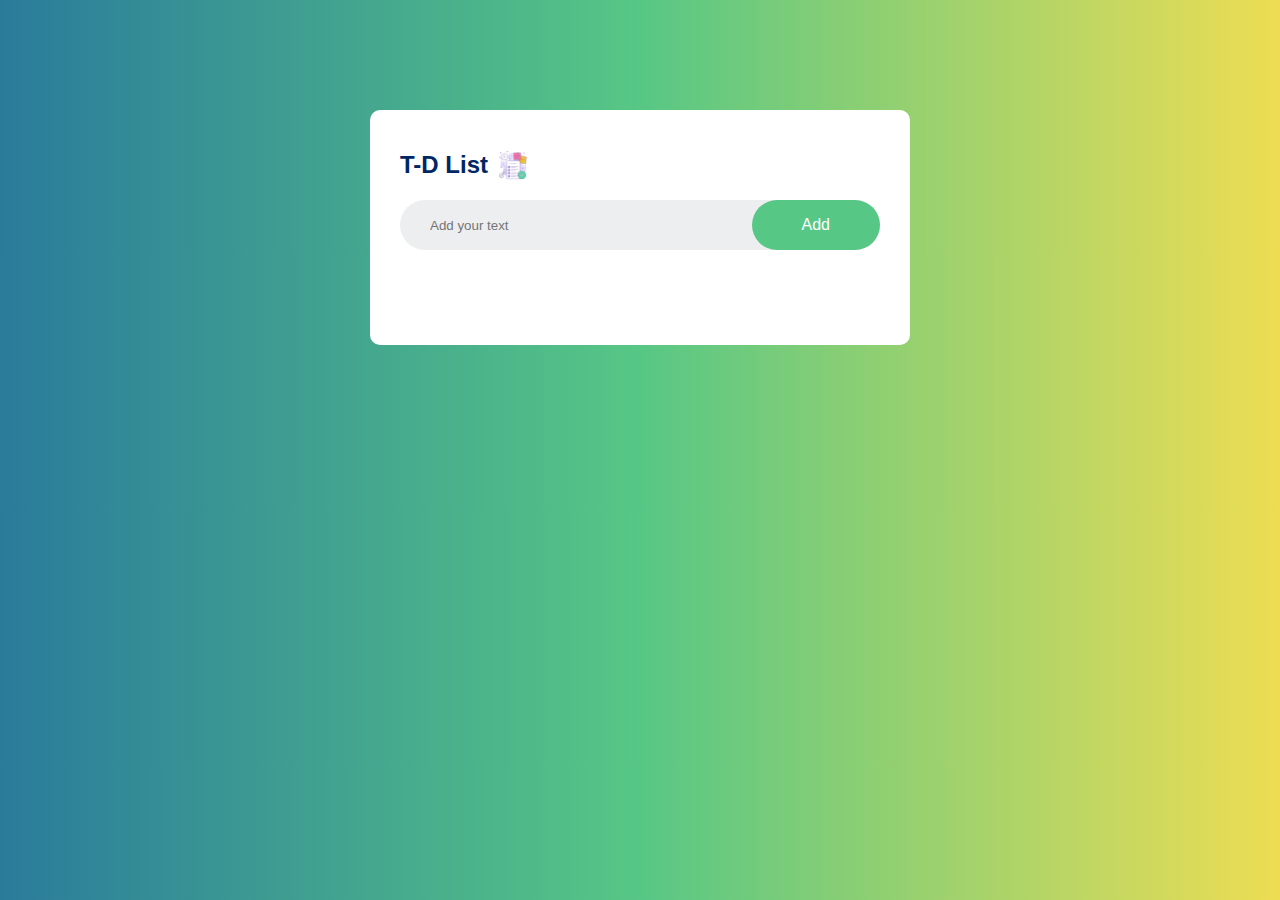
<file: TL-A/index.html>
<!DOCTYPE html>
<html>
    <head>
        <meta name="viewport" content="width=device-width, initial-scale=1">
        <title>TL App</title>
        <link rel="stylesheet" href="style.css">
    </head>
    <body>
        <div class="container">
            <div class="todo-app">
                <h2>T-D List <img src="images/icon.png" alt=""/></h2>
                <div class="row">
                    <input type="text" id="input-box" placeholder="Add your text">
                    <button onclick="addTask()">Add</button>
                </div>
                <ul id="list-container">
                   <!--- <li class="checked">Task 1</li>                                        <li>Task 1</li>
                    <li>Task 2</li>
                    <li>Task 3</li>-->
                </ul>
            </div>
        </div>

        <script src="script.js"></script>
  
    </body>
</html>
</file>
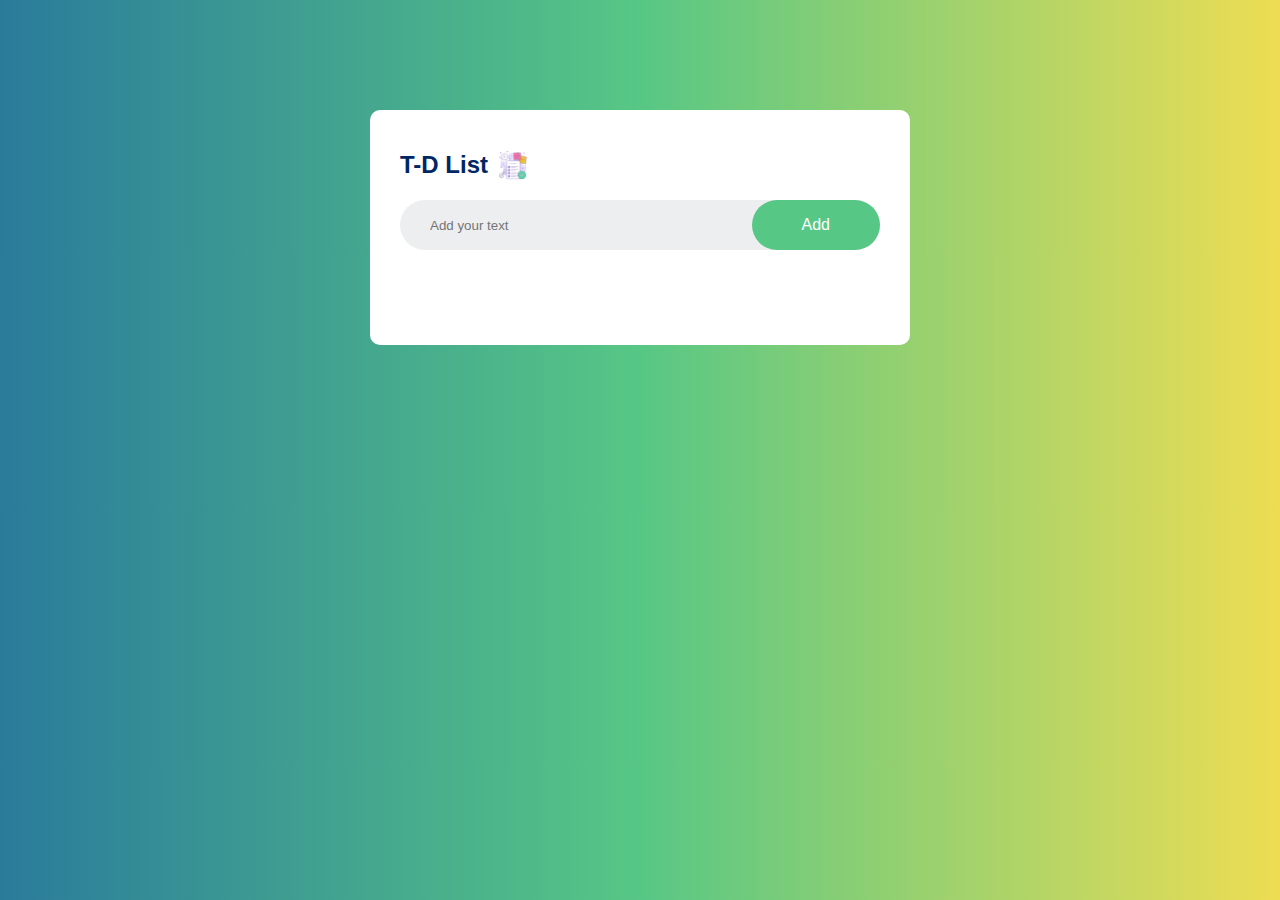
<file: tl-app/index.html>
<!DOCTYPE html>
<html>
    <head>
        <meta name="viewport" content="width=device-width, initial-scale=1">
        <title>TL App</title>
        <link rel="stylesheet" href="style.css">
    </head>
    <body>
        <div class="container">
            <div class="todo-app">
                <h2>T-D List <img src="images/icon.png" alt=""/></h2>
                <div class="row">
                    <input type="text" id="input-box" placeholder="Add your text">
                    <button>Add</button>
                </div>
                <ul id="list-container">
                   <!--- <li class="checked">Task 1</li>                                        <li>Task 1</li>
                    <li>Task 2</li>
                    <li>Task 3</li>-->
                </ul>
            </div>
        </div>
    </body>
</html>
</file>
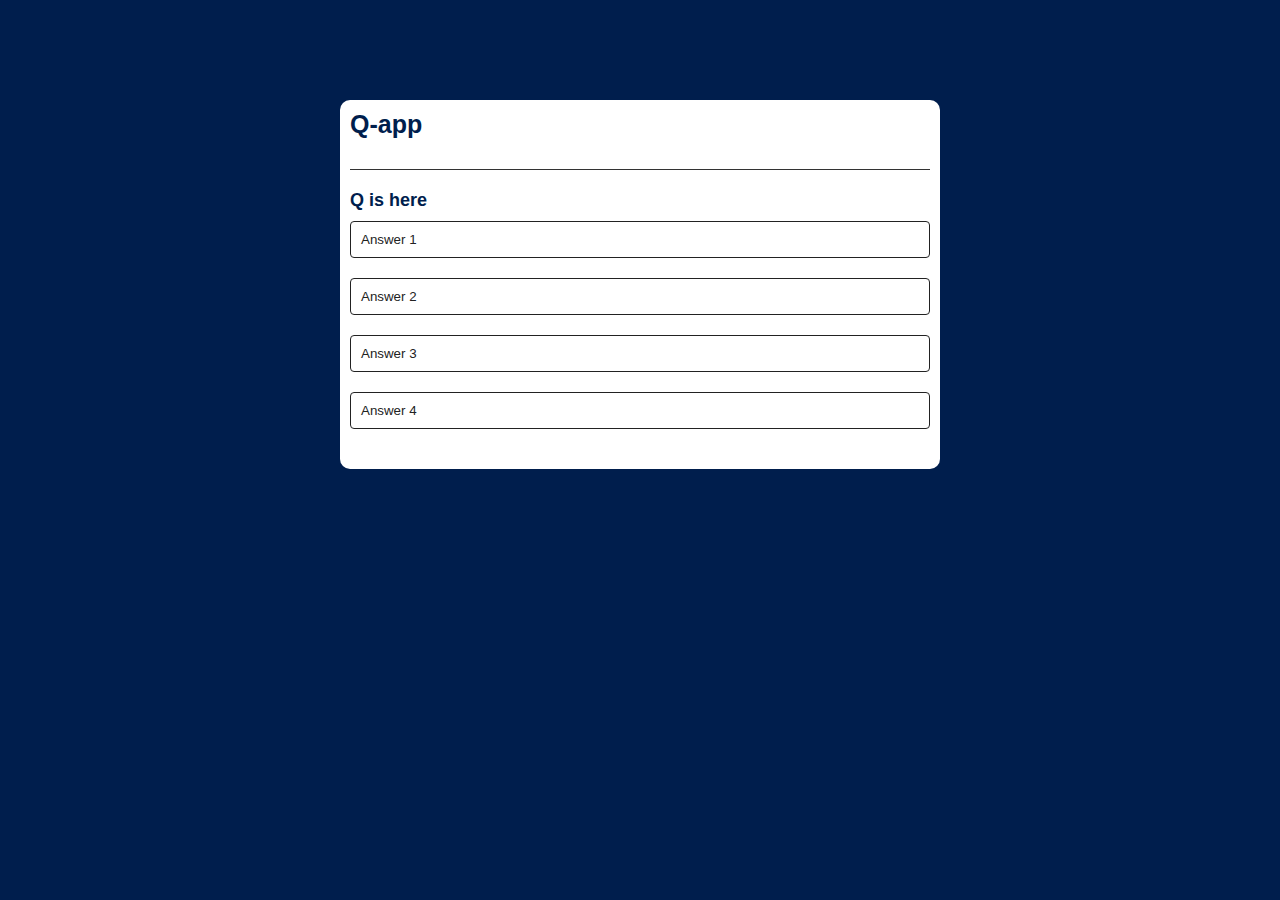
<file: Q-A/inde.html>
<!DOCTYPE html>
<html>
    <head>
        <title>Q App</title>
        <link rel="stylesheet" href="style.css">
    </head>
    <body>
        <div class="app">
            <h1>Q-app</h1>
            <div class="quiz">
                <h2 id="question">Q is here </h2>
                <div id="answer-buttons">
                    <button class="btn"> Answer 1 </button>
                     <button class="btn"> Answer 2 </button>
                    <button class="btn"> Answer 3 </button>
                    <button class="btn"> Answer 4 </button>
                </div>
                <button id="next-btn">Next</button>
            </div>
        </div>
        <script src="script.js"></script>
    </body>
</html>
</file>
<file: TL-A/style.css>
*{
    margin: 0;
    padding: 0;
    font-family: 'Popins', sans-serif;
    box-sizing: border-box;

}
.container{
    width: 100%;
    min-height: 100vh;
    color: #fff;
    background: linear-gradient(90deg, rgba(42, 123, 155, 1) 0%, rgba(87, 199, 133, 1) 50%, rgba(237, 221, 83, 1) 100%);    padding: 10px;
}
.todo-app{
    width: 100%;
    max-width: 540px;
    background-color: #fff;
    margin: 100px auto 20px;
    padding: 40px 30px 70px;
    border-radius: 10px;
}
.todo-app h2{
    color: #002765;
    display: flex;
    align-items: center;
    margin-bottom: 20px;
}
.todo-app h2 img{
    width: 30px;
    margin-left: 10px;
}
.row{
    display: flex;
    align-items: center;
    justify-content: space-between;
    background-color: #edeef0;
    border-radius: 30px;
    padding-left: 20px;
    margin-bottom: 25px;
}
input{
    flex: 1;
    border: none;
    outline: none;
    background-color: transparent;
    padding: 10px;
    font-weight: 14px;
}
button{
    border: none;
    outline: none;
    padding: 16px 50px;
    background-color: #57C785;
    color: #fff;
    font-size: 16px;
    cursor: pointer;
    border-radius: 40px;
}
ul li{
    list-style: none;
    font-size: 17px;
    padding: 12px 8px 12px 50px;
    user-select: none;
    cursor: pointer;
}
ul li::before{
    content: '';
    position: absolute;
    height: 28px;
    width: 28px;
    border-radius: 50%;
    background-image: url(images/unchecked.png);
    background-size: cover;
    background-position: center;
    top: 12px;
    left: 8px;
}
ul li.checked {
    color: #555;
    text-decoration: line-through;
}
ul li.checked::before{
    background-image: url(images/checked.png);
}
ul li span{
    position: absolute;
    right: 0;
    top: 5px;
    width: 40px;
    height: 40px;
    font-size: #555;
    line-height: 40px;
    text-align: center;
    border-radius: 50%;
}
ul li span:hover{
    background: #edeef0;
}
</file>
<file: tl-app/style.css>
*{
    margin: 0;
    padding: 0;
    font-family: 'Popins', sans-serif;
    box-sizing: border-box;

}
.container{
    width: 100%;
    min-height: 100vh;
    color: #fff;
    background: linear-gradient(90deg, rgba(42, 123, 155, 1) 0%, rgba(87, 199, 133, 1) 50%, rgba(237, 221, 83, 1) 100%);    padding: 10px;
}
.todo-app{
    width: 100%;
    max-width: 540px;
    background-color: #fff;
    margin: 100px auto 20px;
    padding: 40px 30px 70px;
    border-radius: 10px;
}
.todo-app h2{
    color: #002765;
    display: flex;
    align-items: center;
    margin-bottom: 20px;
}
.todo-app h2 img{
    width: 30px;
    margin-left: 10px;
}
.row{
    display: flex;
    align-items: center;
    justify-content: space-between;
    background-color: #edeef0;
    border-radius: 30px;
    padding-left: 20px;
    margin-bottom: 25px;
}
input{
    flex: 1;
    border: none;
    outline: none;
    background-color: transparent;
    padding: 10px;
    font-weight: 14px;
}
button{
    border: none;
    outline: none;
    padding: 16px 50px;
    background-color: #57C785;
    color: #fff;
    font-size: 16px;
    cursor: pointer;
    border-radius: 40px;
}
ul li{
    list-style: none;
    font-size: 17px;
    padding: 12px 8px 12px 50px;
    user-select: none;
    cursor: pointer;
}
ul li::before{
    content: '';
    position: absolute;
    height: 28px;
    width: 28px;
    border-radius: 50%;
    background-image: url(images/unchecked.png);
    background-size: cover;
    background-position: center;
    top: 12px;
    left: 8px;
}
ul li.checked {
    color: #555;
    text-decoration: line-through;
}
ul li.checked::before{
    background-image: url(images/checked.png);
}
</file>
<file: Q-A/style.css>
*{
    margin: 0;
    padding: 0;
    font-family: 'Poppins', sans-serif;
    box-sizing: border-box;
}
body{
    background: #001e4d;
}
.app{
    background: #fff;
    width: 90%;
    max-width: 600px;
    margin: 100px auto 0;
    border-radius: 10px;
    padding: 10px;
}
.app h1{
    font-size: 25px;
    color: #001e4d;
    font-weight: 600;
    border-bottom: 1px solid #333;
    padding-bottom: 30px;
}

.quiz{
    padding: 20px 0;
}

.quiz h2{
    font-size: 18px;
    color: #001e4d;
    font-weight: 600;
}

.btn {
    background-color: #fff;
    color: #222;
    font-weight: 500;
    width: 100%;
    border: 1px solid #222;
    padding: 10px;
    margin: 10px 0;
    text-align: left;
    border-radius: 4px;
    cursor: pointer;
    transition: all 0.3s;
}
.btn:hover {
    background: #222;
    color: #fff;
}

#next-btn {
    background: #001e4d;
    color: #fff;
    font-weight: 500;
    width: 150px;
    border: 0;
    padding: 10px;
    margin: 20px auto 0;
    border-radius: 4px;
    cursor: pointer;
    display: none;
}
</file>
